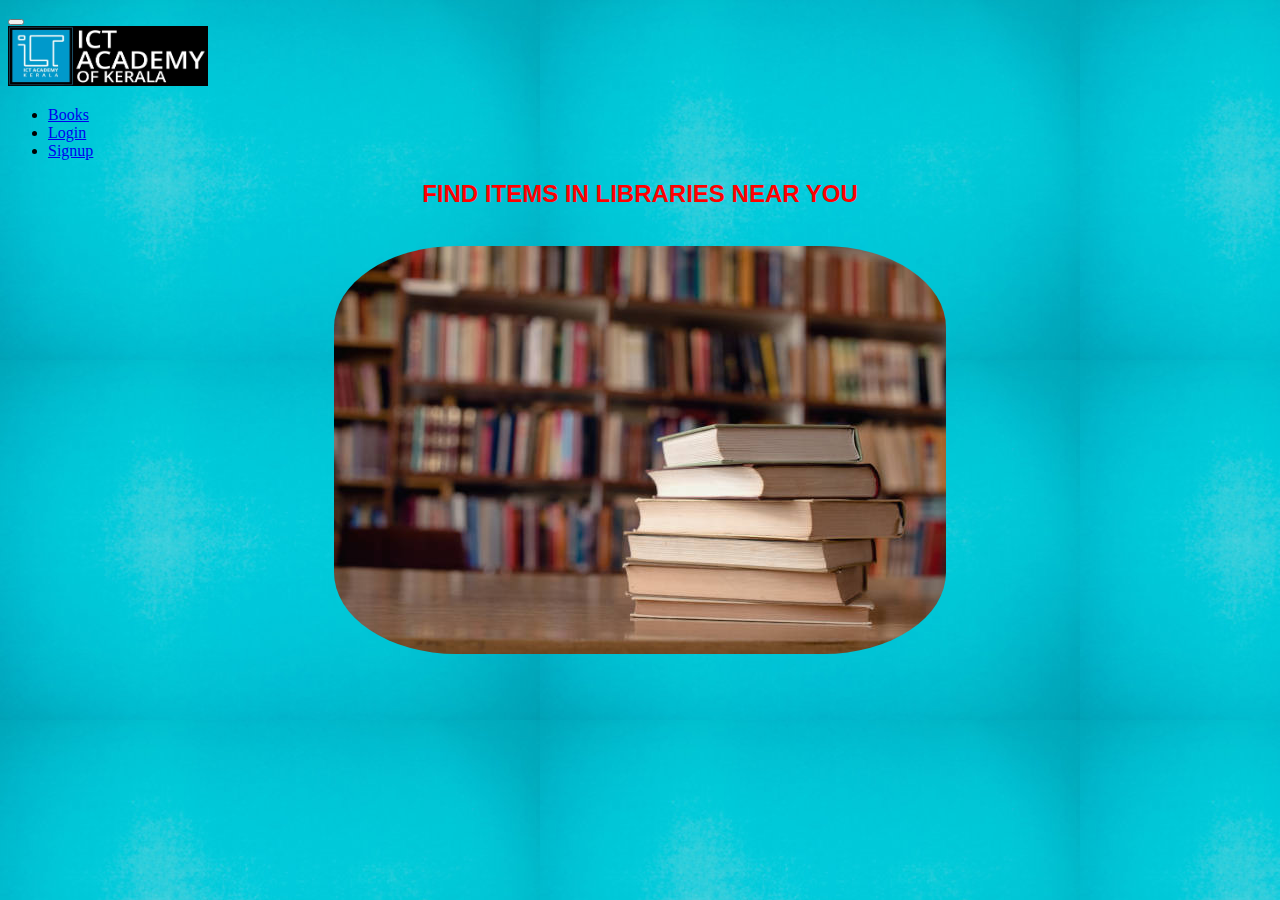
<file: index.html>
<!DOCTYPE html>
<html lang="en">
<head>
    <meta charset="UTF-8">
    <meta name="viewport" content="width=device-width, initial-scale=1.0">
    <title>LIBRARY</title>
    <link href="https://cdn.jsdelivr.net/npm/bootstrap@5.3.2/dist/css/bootstrap.min.css" rel="stylesheet" integrity="sha384-T3c6CoIi6uLrA9TneNEoa7RxnatzjcDSCmG1MXxSR1GAsXEV/Dwwykc2MPK8M2HN" crossorigin="anonymous">
<script src="https://cdn.jsdelivr.net/npm/bootstrap@5.3.2/dist/js/bootstrap.bundle.min.js" integrity="sha384-C6RzsynM9kWDrMNeT87bh95OGNyZPhcTNXj1NW7RuBCsyN/o0jlpcV8Qyq46cDfL" crossorigin="anonymous"></script>
<link rel="stylesheet" href="style.css">
</head>
<body>
    <!-- navbar -->
    <nav class="navbar navbar-expand-lg bg-warning">
        <div class="container-fluid">
          <button class="navbar-toggler" type="button" data-bs-toggle="collapse" data-bs-target="#navbarTogglerDemo01" aria-controls="navbarTogglerDemo01" aria-expanded="false" aria-label="Toggle navigation">
            <span class="navbar-toggler-icon"></span>
          </button>
          <div class="collapse navbar-collapse" id="navbarTogglerDemo01">
            <a class="navbar-brand" href="#"><img src="logo2.jpg" alt=""></a>
            <ul class="navbar-nav ms-auto mb-2 mb-lg-0">
              <li class="nav-item">
                <a class="nav-link" aria-current="page" href="books.html">Books</a>
              </li>
              <li class="nav-item">
                <a class="nav-link" href="login.html">Login</a>
              </li>
              <li class="nav-item">
                <a class="nav-link" href="signup.html">Signup</a>
              </li>
            </ul>
        </div>
      </nav>
      <center><h2 class="font">FIND ITEMS IN LIBRARIES NEAR YOU</h2></center>
      <br>
      <center><img style="border-radius: 20%;" src="img1.jpg" sizes="100px"></center>
</file>
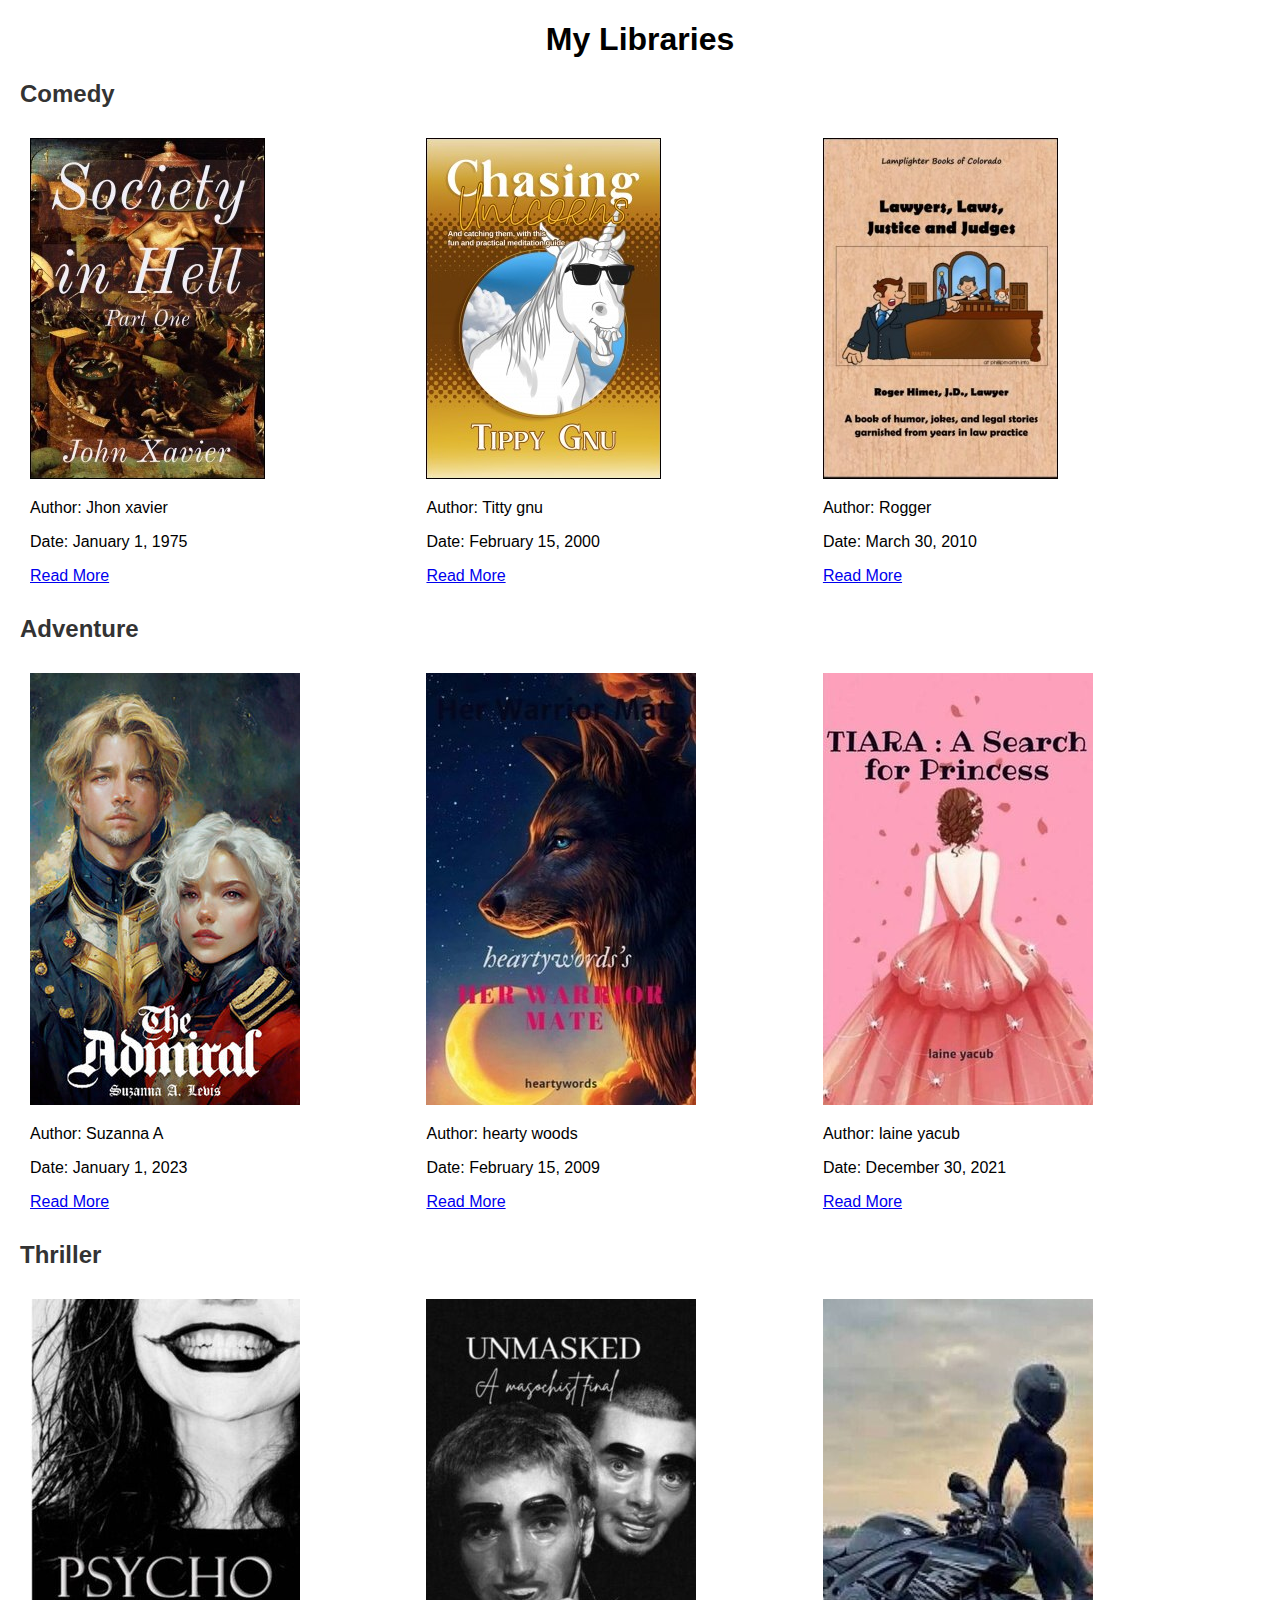
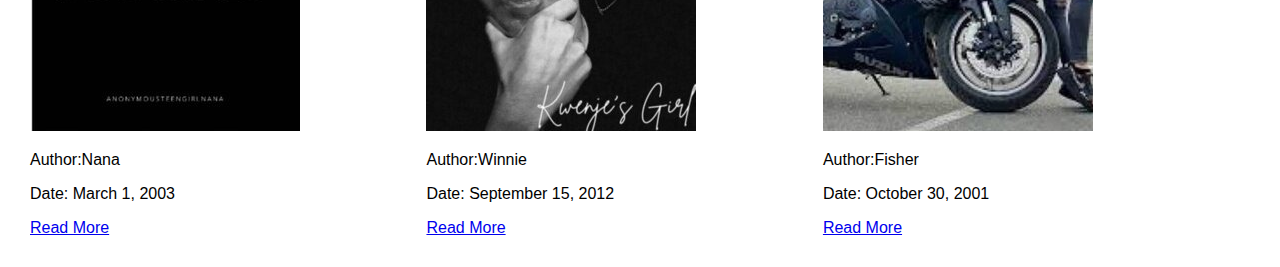
<file: books.html>
<!DOCTYPE html>
<html lang="en">

<head>
  <meta charset="UTF-8">
  <meta name="viewport" content="width=device-width, initial-scale=1.0">
  <title>My Films</title>
  <style>
    body {
      font-family: Arial, sans-serif;
      margin: 20px;
    }

    h1 {
      text-align: center;
    }

    .LIBRARY {
      margin-top: 20px;
    }

    .sub-heading {
      color: #333;
    }

    .film-image {
      width: 30%;
      margin: 10px;
      display: inline-block;
    }

    .film-details {
      margin-top: 10px;
    }
  </style>
</head>

<body>

  <h1>My Libraries</h1>

  <div class="LIBRARY">
    <h2 class="sub-heading">Comedy</h2>
    <div class="film-image">
      <img src="society.jpg" alt="society">
      <div class="film-details">
        <p>Author: Jhon xavier</p>
        <p>Date: January 1, 1975</p>
        <a href="https://www.obooko.com/free-fantasy-books/society-in-hell-part-one">Read More</a>
      </div>
    </div>
    <div class="film-image">
      <img src="unicones.jpg" alt="unicones">
      <div class="film-details">
        <p>Author: Titty gnu</p>
        <p>Date: February 15, 2000</p>
        <a href="https://www.obooko.com/free-mind-body-and-spirituality-books/chasing-unicorns-gnu">Read More</a>
      </div>
    </div>
    <div class="film-image">
      <img src="lawyers.jpg" alt="lawyers">
      <div class="film-details">
        <p>Author: Rogger</p>
        <p>Date: March 30, 2010</p>
        <a href="https://www.obooko.com/free-funny-humour-books/lawyers-laws-justice-and-judges">Read More</a>
      </div>
    </div>
  </div>
  <div class="LIBRARY">
    <h2 class="sub-heading">Adventure</h2>
    <div class="film-image">
      <img src="admiral.jpg" alt="admiral">
      <div class="film-details">
        <p>Author: Suzanna A</p>
        <p>Date: January 1, 2023</p>
        <a href="https://www.inkitt.com/stories/adventure/970016">Read More</a>
      </div>
    </div>
    <div class="film-image">
      <img src="adv1.jpg" alt="adv1">
      <div class="film-details">
        <p>Author: hearty woods</p>
        <p>Date: February 15, 2009</p>
        <a href="https://www.inkitt.com/stories/adventure/307977">Read More</a>
      </div>
    </div>
    <div class="film-image">
      <img src="tiara.jpg" alt="tiara">
      <div class="film-details">
        <p>Author: laine yacub</p>
        <p>Date: December 30, 2021</p>
        <a href="https://www.inkitt.com/stories/adventure/546699">Read More</a>
      </div>
    </div>
  </div>
  <div class="LIBRARY">
    <h2 class="sub-heading">Thriller</h2>
    <div class="film-image">
      <img src="psyco.jpg" alt="psyco">
      <div class="film-details">
        <p>Author:Nana </p>
        <p>Date: March 1, 2003</p>
        <a href="https://www.inkitt.com/stories/thriller/460143">Read More</a>
      </div>
    </div>
    <div class="film-image">
      <img src="unmasked.jpg" alt="unmasked">
      <div class="film-details">
        <p>Author:Winnie </p>
        <p>Date: September 15, 2012</p>
        <a href="https://www.inkitt.com/stories/thriller/1131630">Read More</a>
      </div>
    </div>
    <div class="film-image">
      <img src="bitter.jpg" alt="bitter">
      <div class="film-details">
        <p>Author:Fisher</p>
        <p>Date: October 30, 2001</p>
        <a href="https://www.inkitt.com/stories/thriller/1053711">Read More</a>
      </div>
    </div>
  </div>

  <!-- Continue adding more film sections or content as needed -->

</body>

</html>
</file>
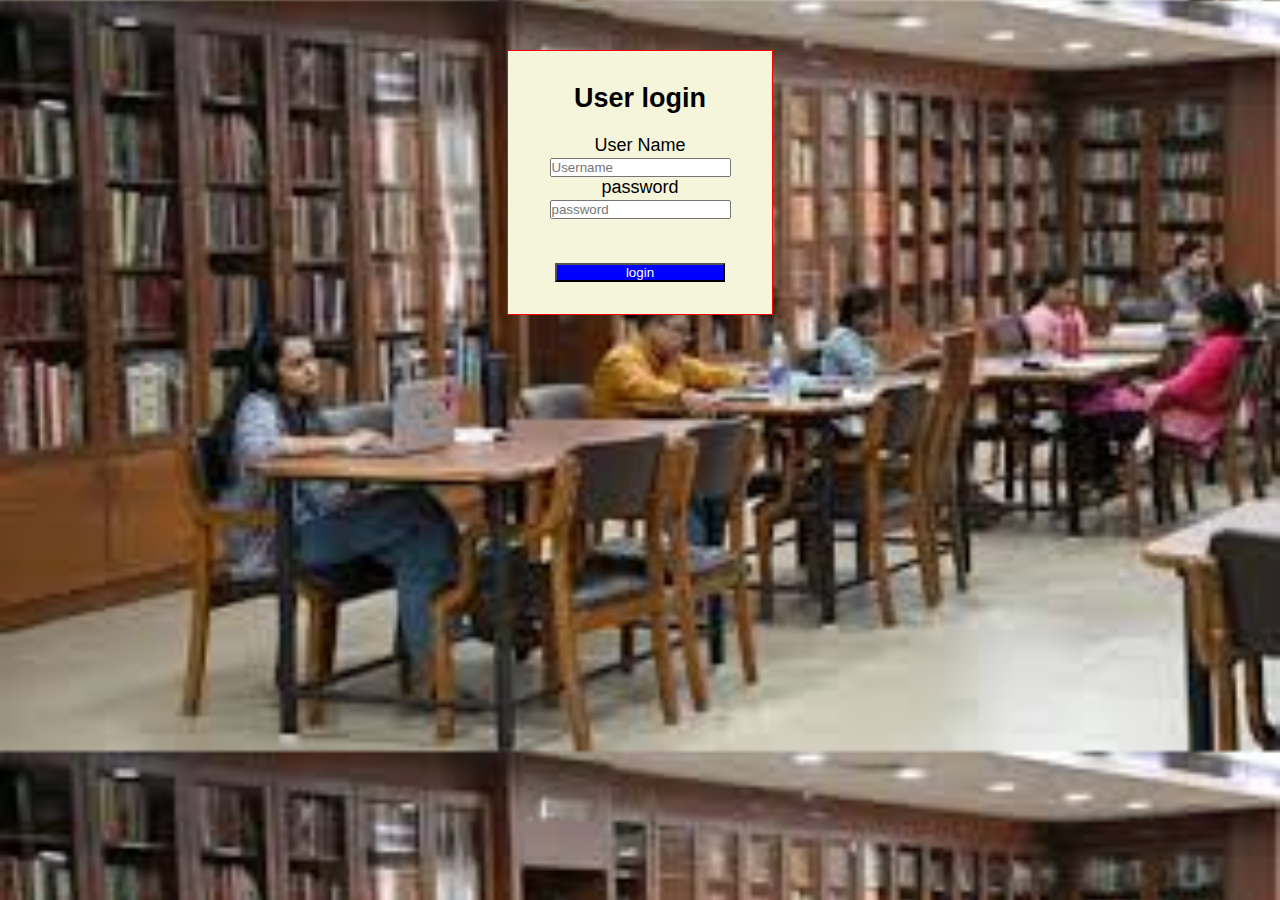
<file: login.html>
<!DOCTYPE html>
<html lang="en">
<head>
    <meta charset="UTF-8">
    <meta name="viewport" content="width=device-width, initial-scale=1.0">
    <title>LOGIN</title>
    <link rel="stylesheet" href="login.css">
</head>
<body>
    <center>
    <form action="">
        <div class="box2">
        <h2>User login</h2>
        <br>
        <label for="">User Name</label>
        <input type="text" placeholder="Username">
        <br>
        <label for="">password</label>
        <br>
        <input type="password" placeholder="password">
        <br>
        <br>
        <br>
        <button>login</button>
    </div>
    </form>
    </center>
</body>
</html>
</file>
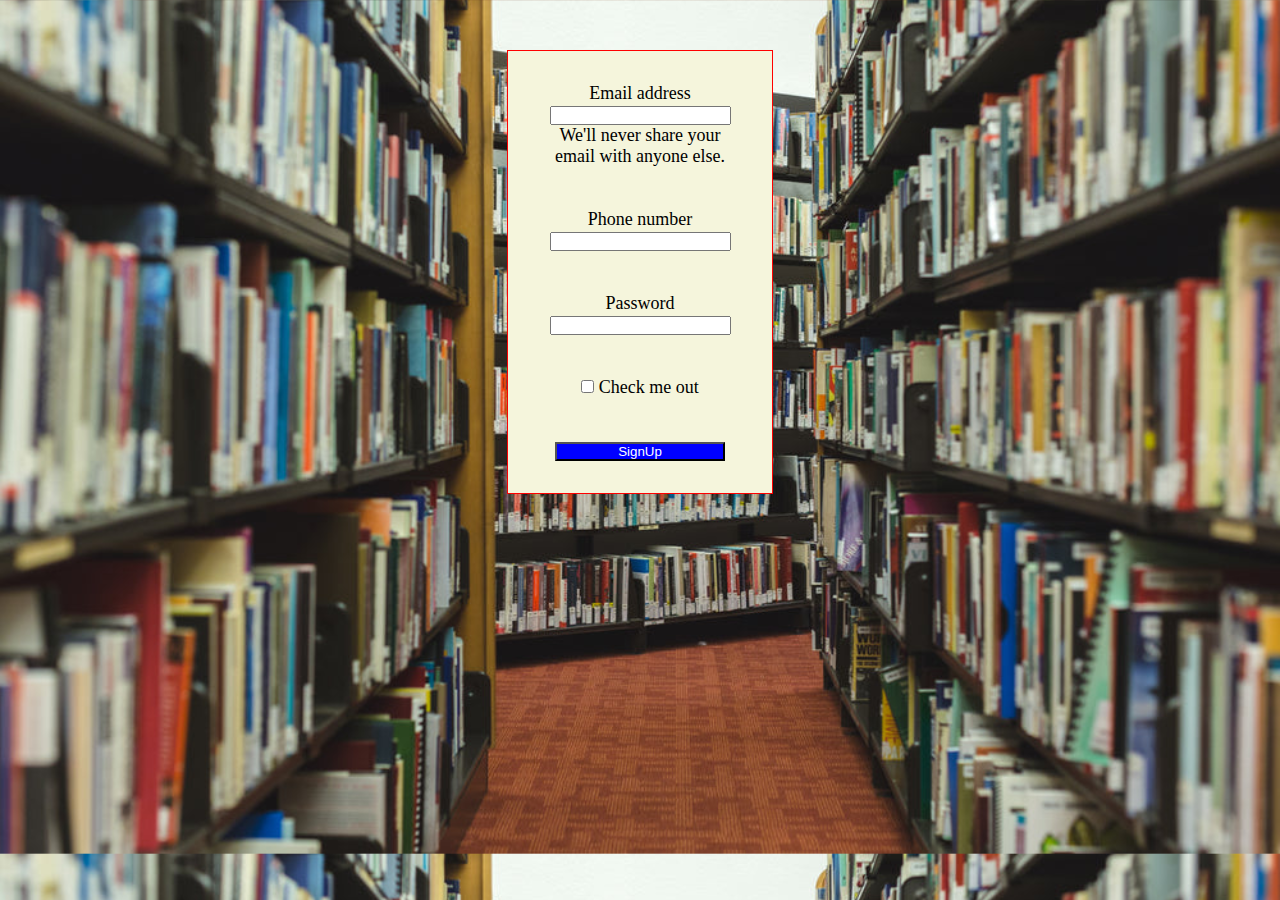
<file: signup.html>
<!DOCTYPE html>
<html lang="en">
<head>
    <meta charset="UTF-8">
    <meta name="viewport" content="width=device-width, initial-scale=1.0">
    <title>SIGNUP</title>
    <link rel="stylesheet" href="signup.css">
</head>
<body>
  <center>
    <form>
        <div class="mb-3">
          <label for="exampleInputEmail1" class="form-label">Email address</label>
          <input type="email" class="form-control" id="exampleInputEmail1" aria-describedby="emailHelp">
          <div id="emailHelp" class="form-text">We'll never share your email with anyone else.</div>
        </div>
        <br>
        <br>
        <div class="mb-3">
          <label for="exampleinputphonenumber" class="form-label">Phone number</label>
          <input type="phonenumber" class="form-control" id="exampleinputphonenumber">
        </div>
        <br>
        <br>
        <div class="mb-3">
          <label for="exampleInputPassword1" class="form-label">Password</label>
          <input type="password" class="form-control" id="exampleInputPassword1">
        </div>
        <br>
        <br>
        <div class="mb-3 form-check">
          <input type="checkbox" class="form-check-input" id="exampleCheck1">
          <label class="form-check-label" for="exampleCheck1">Check me out</label>
        </div>
        <br>
        <br>
        <button type="signUp" class="btn btn-primary">SignUp</button>
      </form>
    </center>
</body>
</html>
</file>
<file: style.css>
.font{
    font-family: 'Lucida Sans', 'Lucida Sans Regular', 'Lucida Grande', 'Lucida Sans Unicode', Geneva, Verdana, sans-serif;
    color:red;
}
body{
    background-image: url("bgm.jpg");
}
.navbar-brand img{
    width: 200px;
    height: 60px;
}
</file>
<file: login.css>
*{
    margin: 0%;
    padding: 0%;
}
body{
    background-image: url("img33.jpg");
    background-size: cover;
    font-family: 'Lucida Sans', 'Lucida Sans Regular', 'Lucida Grande', 'Lucida Sans Unicode', Geneva, Verdana, sans-serif;
}

form{
    float:none;
    background-color: beige;
    width: 200px;
    margin-left: 10px;
    padding: 2rem;
    font-size: 18px;
    border: 1px solid red;
    margin-top: 50px;
    margin-right: 10px;
}

button{
    background: blue;
    width: 170px;
    color: white;
}
</file>
<file: signup.css>
*{
    margin: 0%;
    padding: 0%;
}
body{
    background-image: url("img2.jpg");
    background-size: cover;
}

form{
    float:none;
    background-color: beige;
    width: 200px;
    margin-left: 10px;
    padding: 2rem;
    font-size: 18px;
    border: 1px solid red;
    margin-top: 50px;
    margin-right: 10px;
}

button{
    background: blue;
    width: 170px;
    color: white;
}
</file>
